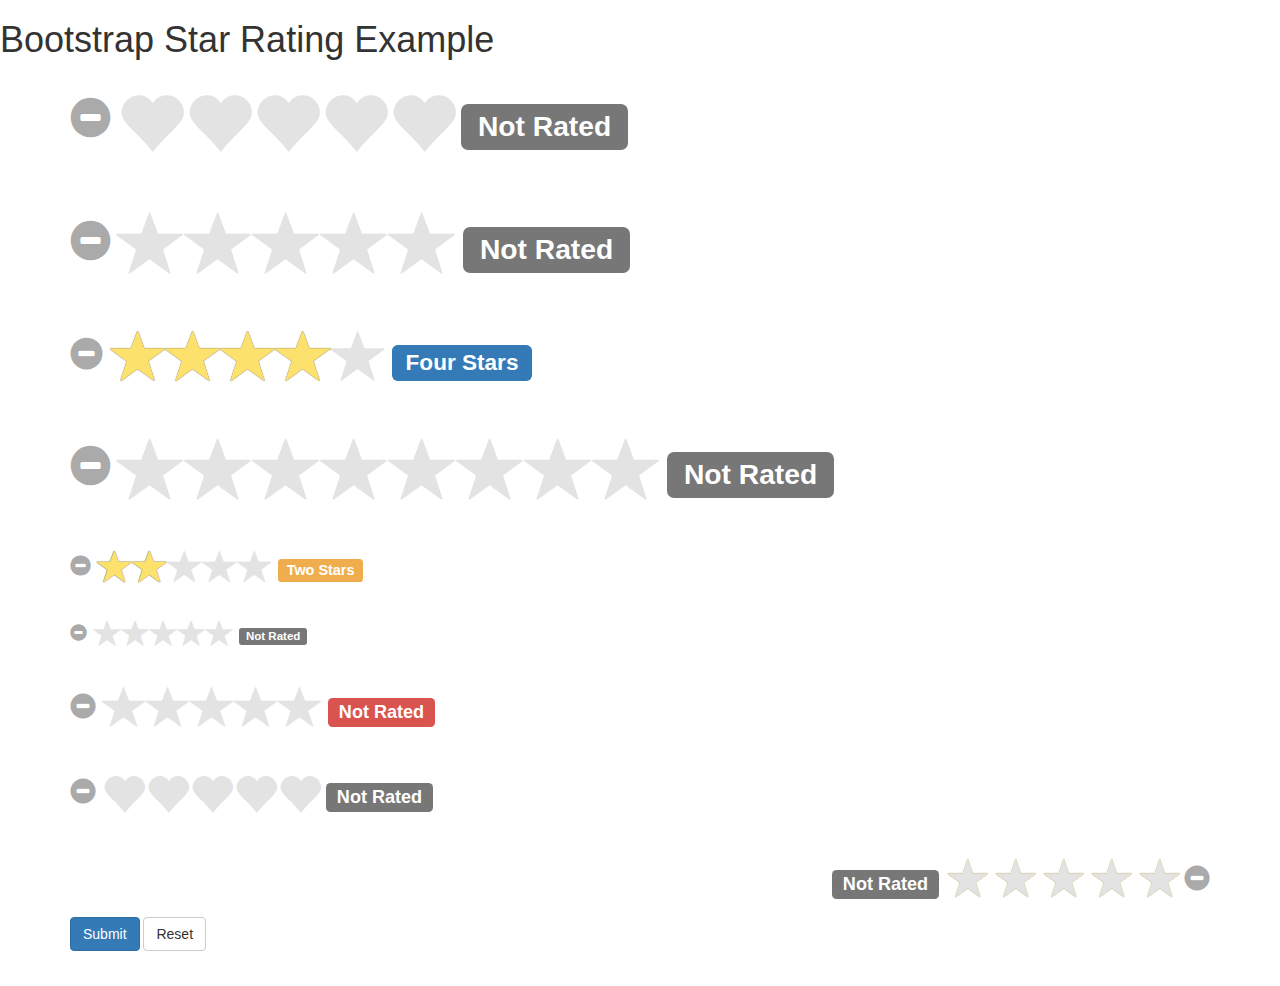
<file: static/css/kartik-star-rating/examples/index.html>
<!DOCTYPE html>
<html lang="en">
<head>
    <meta charset="UTF-8"/>
    <title>Krajee JQuery Plugins - &copy; Kartik</title>
    <link href="http://netdna.bootstrapcdn.com/bootstrap/3.1.0/css/bootstrap.min.css" rel="stylesheet">
    <script src="http://ajax.googleapis.com/ajax/libs/jquery/1.10.2/jquery.min.js"></script>
    <link href="../css/star-rating.css" media="all" rel="stylesheet" type="text/css"/>
    <script src="../js/star-rating.js" type="text/javascript"></script>
<body>
<h1>Bootstrap Star Rating Example</h1>
<div class="container">
<form>
    <input id="input-2b" type="number" class="rating" min="0" max="5" step="0.5" data-size="xl"
    data-symbol="&#xe005;" data-default-caption="{rating} hearts" data-star-captions="{}">
    <br>
    <input id="input-21a" value="0" type="number" class="rating" min=0 max=5 step=0.5 data-size="xl" >
    <br>
    <input id="input-21b" value="4" type="number" class="rating" min=0 max=5 step=0.2 data-size="lg">
    <br>
    <input id="input-21c" value="0" type="number" class="rating" min=0 max=8 step=0.5 data-size="xl" data-stars="8">
    <br>
    <input id="input-21d" value="2" type="number" class="rating" min=0 max=5 step=0.5 data-size="sm">
    <br>
    <input id="input-21e" value="0" type="number" class="rating" min=0 max=5 step=0.5 data-size="xs" >
    <br>
    <input id="input-21f" value="0" type="number" min=0 max=5 step=0.1 data-size="md" >
    <br>
    <input id="input-2ba" type="number" class="rating" min="0" max="5" step="0.5" data-stars=5
    data-symbol="&#xe005;" data-default-caption="{rating} hearts" data-star-captions="{}">
    <br>
    <input id="input-22"  value="0" type="number" class="rating" min=0 max=5 step=0.5 data-rtl=1 data-container-class='text-right' data-glyphicon=0>
    <div class="clearfix"></div>
    <div class="form-group">
    <button type="submit" class="btn btn-primary">Submit</button>
    <button type="reset" class="btn btn-default">Reset</button>
    </div>
</form>
<br>
<script>
    jQuery(document).ready(function () {
        $("#input-21f").rating({
            starCaptions: function(val) {
                if (val < 3) {
                    return val;
                } else {
                    return 'high';
                }
            },
            starCaptionClasses: function(val) {
                if (val < 3) {
                    return 'label label-danger';
                } else {
                    return 'label label-success';
                }
            }
        });
    });
</script>

</div>  
</body>
</html>
</file>
<file: static/css/kartik-star-rating/css/star-rating.css>
/*!
 * @copyright &copy; Kartik Visweswaran, Krajee.com, 2014
 * @version 2.5.0
 *
 * A simple yet powerful JQuery star rating plugin that allows rendering
 * fractional star ratings and supports Right to Left (RTL) input.
 *
 * For more JQuery/Bootstrap plugins and demos visit http://plugins.krajee.com
 * For more Yii related demos visit http://demos.krajee.com
 */
.rating-loading {
    width: 25px;
    height: 25px;
    font-size: 0px;
    color: #fff;
    background: transparent url('../img/loading.gif') top left no-repeat;
    border: none;
}
/*
 * Stars
 */
.rating-gly {
    font-family: 'Glyphicons Halflings';
}
.rating-gly-star {
    font-family: 'Glyphicons Halflings';
    padding-left: 2px;
}

.rating-gly-star .rating-stars:before {
    padding-left: 2px;
}

.rating-lg .rating-gly-star, .rating-lg .rating-gly-star .rating-stars:before {
    padding-left: 4px;
}

.rating-xl .rating-gly-star, .rating-xl .rating-gly-star .rating-stars:before {
    padding-left: 2px;
}

.rating-active {
    cursor: default;
}

.rating-disabled {
    cursor: not-allowed;
}

.rating-uni {
    font-size: 1.2em;
    margin-top: -5px;
}

.rating-container {
    position: relative;
    vertical-align: middle;
    display: inline-block;
    color: #e3e3e3;
    overflow: hidden;
}

.rating-container:before {
    content: attr(data-content);
}

.rating-container .rating-stars {
    position: absolute;
    left: 0;
    top: 0;
    white-space: nowrap;
    overflow: hidden;
    color: #fde16d;
    transition: all 0.25s ease-out;
    -o-transition: all 0.25s ease-out;
    -moz-transition: all 0.25s ease-out;
    -webkit-transition: all 0.25s ease-out;
}

.rating-container .rating-stars:before {
    content: attr(data-content);
    text-shadow: 0 0 1px rgba(0, 0, 0, 0.7);
}

.rating-container-rtl {
    position: relative;
    vertical-align: middle;
    display: inline-block;
    overflow: hidden;
    color: #fde16d;
}

.rating-container-rtl:before {
    content: attr(data-content);
    text-shadow: 0 0 1px rgba(0, 0, 0, 0.7);
}

.rating-container-rtl .rating-stars {
    position: absolute;
    left: 0;
    top: 0;
    white-space: nowrap;
    overflow: hidden;
    color: #e3e3e3;
    transition: all 0.25s ease-out;
    -o-transition: all 0.25s ease-out;
    -moz-transition: all 0.25s ease-out;
    -webkit-transition: all 0.25s ease-out;
}

.rating-container-rtl .rating-stars:before {
    content: attr(data-content);
}

/**
 * Rating sizes
 */
.rating-xl {
    font-size: 4.89em;
}

.rating-lg {
    font-size: 3.91em;
}

.rating-md {
    font-size: 3.13em;
}

.rating-sm {
    font-size: 2.5em;
}

.rating-xs {
    font-size: 2em;
}

/**
 * Clear rating button
 */
.star-rating .clear-rating, .star-rating-rtl .clear-rating {
    color: #aaa;
    cursor: not-allowed;
    display: inline-block;
    vertical-align: middle;
    font-size: 60%;
}

.clear-rating-active {
    cursor: pointer !important;
}

.clear-rating-active:hover {
    color: #843534;
}

.star-rating .clear-rating {
    padding-right: 5px;
}

/**
 * Caption
 */
.star-rating .caption, .star-rating-rtl .caption {
    color: #999;
    display: inline-block;
    vertical-align: middle;
    font-size: 55%;
}

.star-rating .caption {
    padding-left: 5px;
}

.star-rating-rtl .caption {
    padding-right: 5px;
}
</file>
